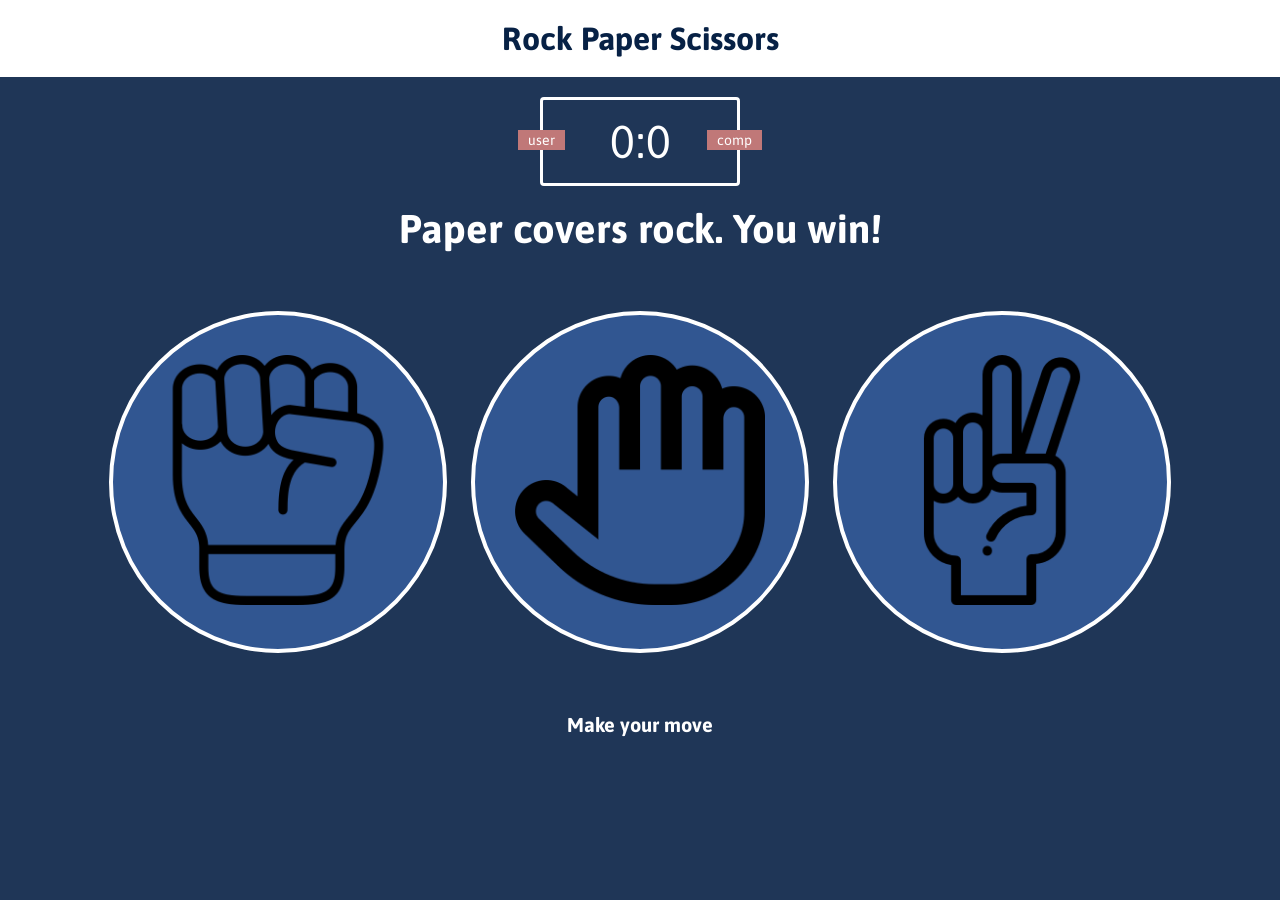
<file: index.html>
<!DOCTYPE html>
<html lang="en">

<head>
    <meta charset="UTF-8">
    <meta name="viewport" content="width=device-width, initial-scale=1.0">
    <title>Rock Paper Scissors Game</title>
    <link rel="stylesheet" href="styles.css">
</head>

<body>
    <header>
        <h1>
            Rock Paper Scissors
        </h1>
    </header>

    <div class="score-board">
        <div id='user-label' class="badge">
            user
        </div>
        <div id='computer-label' class="badge">
            comp
        </div>
        <span id="user-score">0</span>:<span id="computer-score">0</span>
    </div>

    <div class="result">
        <p>Paper covers rock. You win!</p>
    </div>

    <div class="choices">
        <div id='r' class="choice">
            <img src="images/rock.png">
        </div>
        <div id='p' class="choice">
            <img src="images/paper.png">
        </div>
        <div id='s' class="choice">
            <img src="images/scissors.png">
        </div>
    </div>

    <p id="action-message">Make your move</p>
    <script src="app.js" charset="utf-8"></script>
</body>

</html>
</file>
<file: styles.css>
@import url('https://fonts.googleapis.com/css2?family=Asap:wght@600&display=swap');

* {
    margin: 0;
    padding: 0;
    box-sizing: border-box;
}

body {
    background-color: #1f3657;
}

header {
    background: white;
    padding: 20px
}

header>h1 {
    color: #072145;
    text-align: center;
    font-family: Asap, sans-serif;
}

.score-board {
    border: 3px solid white;
    border-radius: 4px;
    text-align: center;
    width: 200px;
    margin: 20px auto;
    color: white;
    font-size: 46px;
    padding: 15px 20px;
    font-family: Asap, sans-serif;
    position: relative;
}

.badge {
    background: rgb(192, 120, 120);
    color: white;
    font-size: 14px;
    padding: 2px 10px;
    font-family: Asap, sans-serif;
}

#user-label {
    position: absolute;
    top: 30px;
    left: -25px;
}

#computer-label {
    position: absolute;
    top: 30px;
    right: -25px;
}

.result {
    font-size: 40px;
    color: white;
}

.result>p {
    text-align: center;
    font-family: Asap, sans-serif;
    font-weight: bold;
}

.choices {
    margin: 50px 0;
    background-size: 10px;
    text-align: center;
}

.choice {
    border: 4px solid white;
    border-radius: 50%;
    padding: 40px;
    margin: 10px;
    display: inline-block;
    transition: all 0.3 ease;
    background: rgb(49, 86, 145);
}

.choice img {
    max-height: 250px;
    max-width: 250px;
}

.choice:hover {
    cursor: pointer;
    background: rgb(121, 168, 242);
}

.green-glow {
    border: 4px solid #4dcc7d;
    box-shadow: 0 0 10px #31b43a;
}

.red-glow {
    border: 4px solid #fc121b;
    box-shadow: 0 0 10px #d01115;
}

.grey-glow {
    border: 4px solid #464647;
    box-shadow: 0 0 10px #25292b;
}


#action-message {
    text-align: center;
    font-family: Asap, sans-serif;
    font-weight: bold;
    font-size: 20px;
    color: white;
}
</file>
<file: app/styles.css>
@import url('https://fonts.googleapis.com/css2?family=Asap:wght@600&display=swap');

* {
    margin: 0;
    padding: 0;
    box-sizing: border-box;
}

body {
    background-color: #1f3657;
}

header {
    background: white;
    padding: 20px
}

header>h1 {
    color: #072145;
    text-align: center;
    font-family: Asap, sans-serif;
}

.score-board {
    border: 3px solid white;
    border-radius: 4px;
    text-align: center;
    width: 200px;
    margin: 20px auto;
    color: white;
    font-size: 46px;
    padding: 15px 20px;
    font-family: Asap, sans-serif;
    position: relative;
}

.badge {
    background: rgb(192, 120, 120);
    color: white;
    font-size: 14px;
    padding: 2px 10px;
    font-family: Asap, sans-serif;
}

#user-label {
    position: absolute;
    top: 30px;
    left: -25px;
}

#computer-label {
    position: absolute;
    top: 30px;
    right: -25px;
}

.result {
    font-size: 40px;
    color: white;
}

.result>p {
    text-align: center;
    font-family: Asap, sans-serif;
    font-weight: bold;
}

.choices {
    margin: 50px 0;
    background-size: 10px;
    text-align: center;
}

.choice {
    border: 4px solid white;
    border-radius: 50%;
    padding: 40px;
    margin: 10px;
    display: inline-block;
    transition: all 0.3 ease;
    background: rgb(49, 86, 145);
}

.choice img {
    max-height: 250px;
    max-width: 250px;
}

.choice:hover {
    cursor: pointer;
    background: rgb(121, 168, 242);
}

.green-glow {
    border: 4px solid #4dcc7d;
    box-shadow: 0 0 10px #31b43a;
}

.red-glow {
    border: 4px solid #fc121b;
    box-shadow: 0 0 10px #d01115;
}

.grey-glow {
    border: 4px solid #464647;
    box-shadow: 0 0 10px #25292b;
}


#action-message {
    text-align: center;
    font-family: Asap, sans-serif;
    font-weight: bold;
    font-size: 20px;
    color: white;
}
</file>
